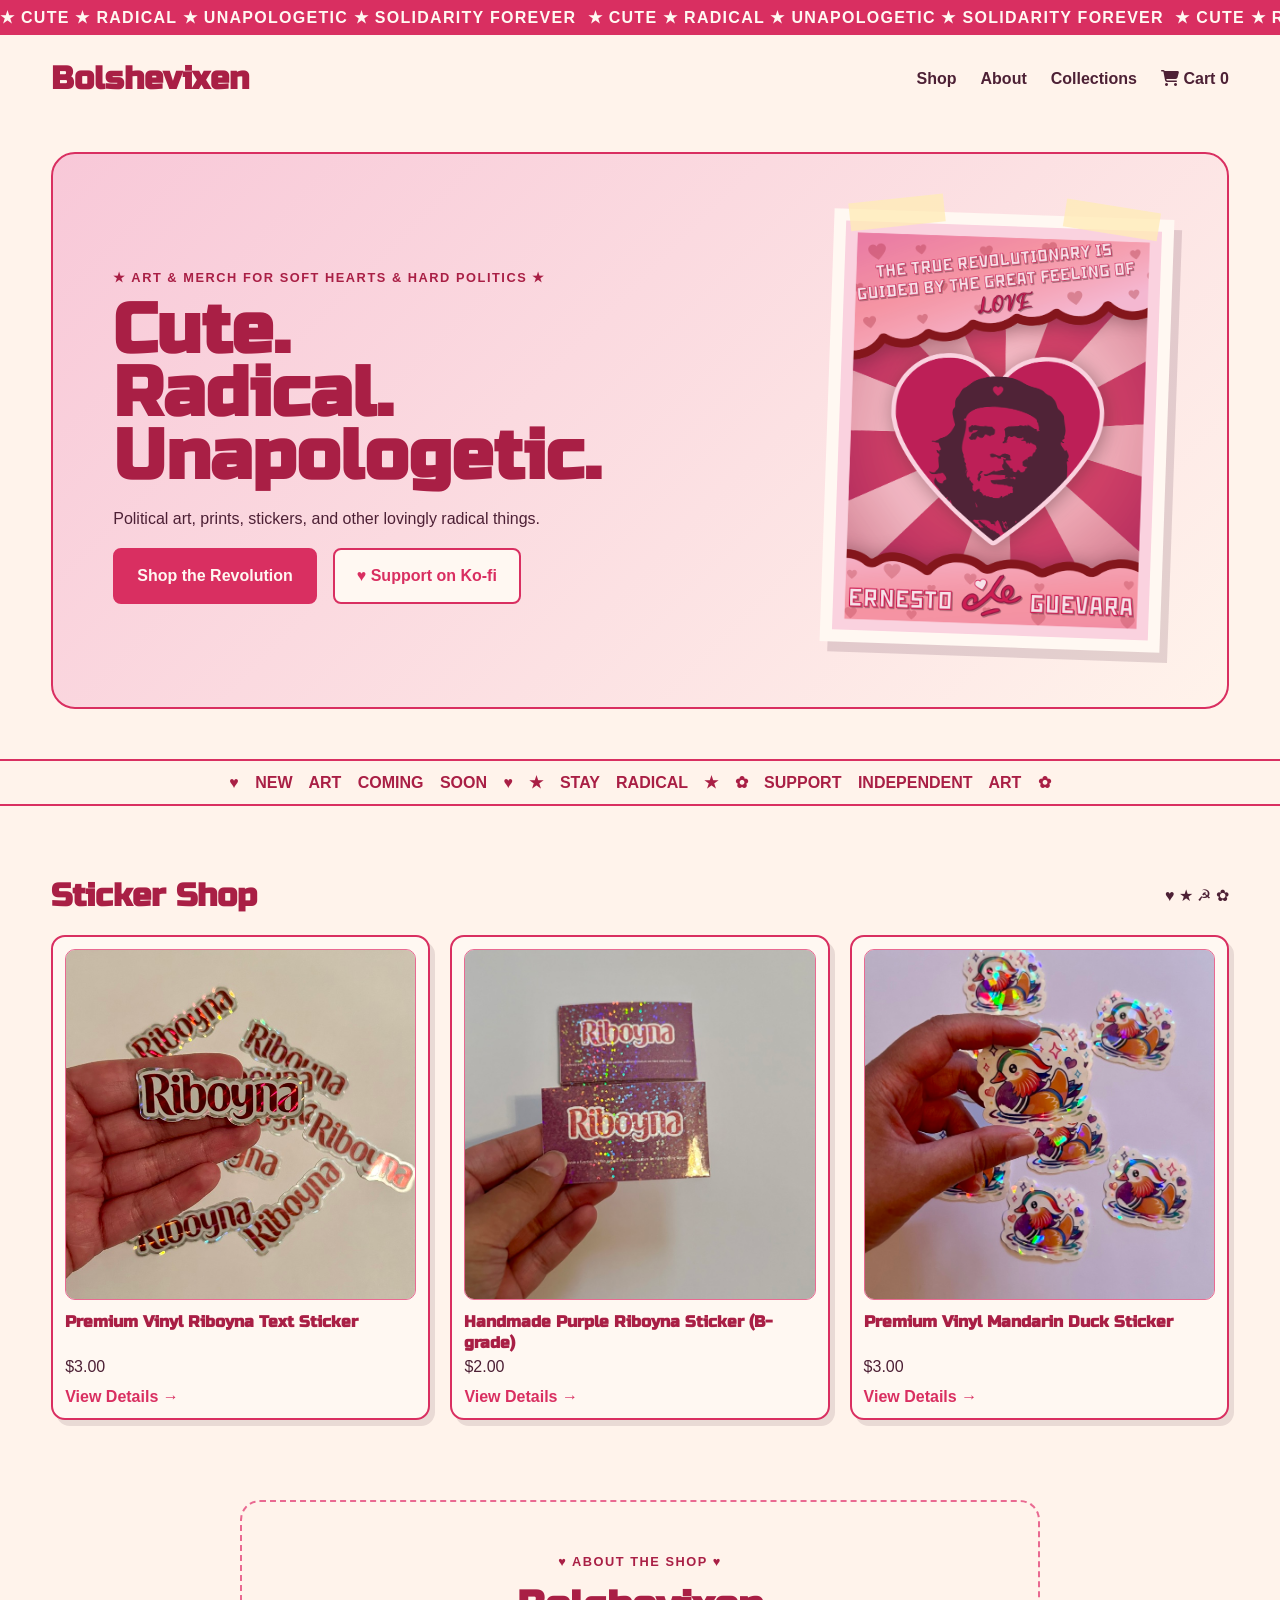
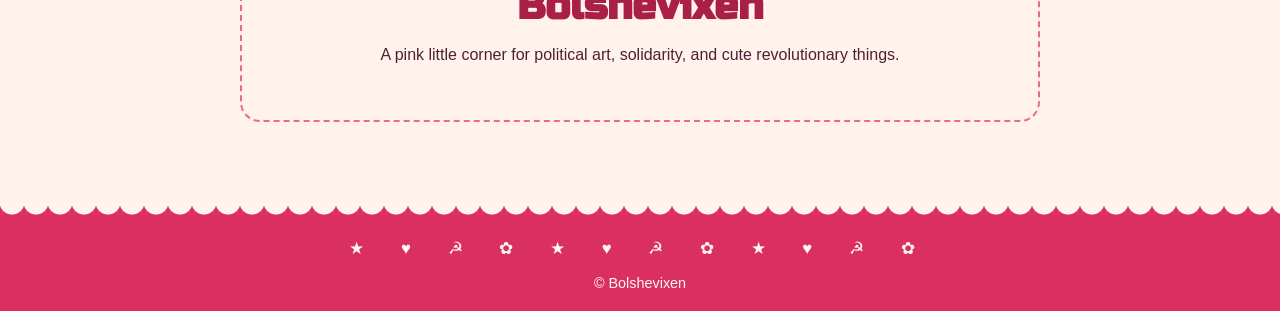
<file: index.html>
<!DOCTYPE html>
<html lang="en">

<head>
    <meta charset="UTF-8">
    <meta name="viewport" content="width=device-width, initial-scale=1.0">

    <title>Bolshevixen</title>

    <link rel="stylesheet" href="style.css">

    <link rel="preconnect" href="https://fonts.googleapis.com">
    <link rel="preconnect" href="https://fonts.gstatic.com" crossorigin>
    <link href="https://fonts.googleapis.com/css2?family=Russo+One&display=swap" rel="stylesheet">
    <link rel="icon" type="image/png" href="assets/icon.png">
    <link
  rel="stylesheet"
  href="https://cdnjs.cloudflare.com/ajax/libs/font-awesome/6.7.2/css/all.min.css"
>
</head>

<body>

    <!-- MARQUEE -->
    <div class="marquee">
        <div class="marquee-track">

            <div class="marquee-group">
                <span>★ CUTE ★ RADICAL ★ UNAPOLOGETIC ★ SOLIDARITY FOREVER&nbsp;&nbsp;</span>
                <span>★ CUTE ★ RADICAL ★ UNAPOLOGETIC ★ SOLIDARITY FOREVER&nbsp;&nbsp;</span>
                <span>★ CUTE ★ RADICAL ★ UNAPOLOGETIC ★ SOLIDARITY FOREVER&nbsp;&nbsp;</span>
            </div>

            <div class="marquee-group" aria-hidden="true">
                <span>★ CUTE ★ RADICAL ★ UNAPOLOGETIC ★ SOLIDARITY FOREVER&nbsp;&nbsp;</span>
                <span>★ CUTE ★ RADICAL ★ UNAPOLOGETIC ★ SOLIDARITY FOREVER&nbsp;&nbsp;</span>
                <span>★ CUTE ★ RADICAL ★ UNAPOLOGETIC ★ SOLIDARITY FOREVER&nbsp;&nbsp;</span>
            </div>

        </div>
    </div>

    <!-- HEADER -->
    <header class="site-header">
        <a href="#" class="logo">Bolshevixen</a>

        <nav class="main-nav">
            <a href="#shop">Shop</a>
            <a href="#about">About</a>
            <a href="#collections">Collections</a>
             <a href="cart.html" class="cart-link">
      <i class="fa-solid fa-cart-shopping"></i>
      <span>Cart</span>
      <span id="cart-count">0</span>
    </a>
        </nav>
    </header>

    <!-- HERO -->
    <main>

        <section class="hero">

            <div class="hero-copy">
                <p class="eyebrow">
                    ★ art & merch for soft hearts & hard politics ★
                </p>

                <h1>
                    Cute.<br>
                    Radical.<br>
                    Unapologetic.
                </h1>

                <p class="hero-text">
                    Political art, prints, stickers, and other
                    lovingly radical things.
                </p>
<div class="hero-buttons">
                <a href="#shop" class="primary-button">
                    Shop the Revolution
                </a>
                <a href="https://ko-fi.com/bolshevixen" class="kofi-button" target="_blank" rel="noopener noreferrer">
                    ♥ Support on Ko-fi
                </a>
</div>
            </div>

            <div class="hero-art">
                <div class="tape tape-left"></div>
                <div class="tape tape-right"></div>

                <img src="assets/featured-art.jpg" alt="Featured Bolshevixen artwork">
            </div>

        </section>

        <!-- ANNOUNCEMENT -->
        <div class="announcement">
            ♥ NEW ART COMING SOON ♥
            ★ STAY RADICAL ★
            ✿ SUPPORT INDEPENDENT ART ✿
        </div>

        <!-- PLACEHOLDER SHOP -->
        <section class="shop-section" id="shop">

            <div class="section-heading">
                <h2>Sticker Shop</h2>
                <span>♥ ★ ☭ ✿</span>
            </div>

            <div class="product-grid">

                <a href="sticker-1.html" class="product-card">

                    <span class="product-badge">
                        sticker
                    </span>

                    <div class="product-image">
                        <img src="assets/sticker-1-1.jpg" alt="Sticker Design One">
                    </div>

                    <h3>Premium Vinyl Riboyna Text Sticker</h3>
                    <p>$3.00</p>

                    <span class="product-link">
                        View Details →
                    </span>

                </a>


                <a href="sticker-2.html" class="product-card">


                    <span class="product-badge">
                        sticker
                    </span>

                    <div class="product-image">
                        <img src="assets/sticker-2-1.jpg" alt="Sticker Design One">
                    </div>

                    <h3>Handmade Purple Riboyna Sticker (B-grade)</h3>
                    <p>$2.00</p>

                    <span class="product-link">
                        View Details →
                    </span>

                </a>


                <a href="sticker-3.html" class="product-card">


                    <span class="product-badge">
                        sticker
                    </span>

                    <div class="product-image">
                        <img src="assets/sticker-3-1.jpg" alt="Sticker Design One">
                    </div>

                    <h3>Premium Vinyl Mandarin Duck Sticker</h3>
                    <p>$3.00</p>

                    <span class="product-link">
                        View Details →
                    </span>
                </a>

            </div>

        </section>

        <!-- ABOUT -->
        <section class="about-section" id="about">
            <p class="eyebrow">♥ ABOUT THE SHOP ♥</p>

            <h2>Bolshevixen</h2>

            <p>
                A pink little corner for political art,
                solidarity, and cute revolutionary things.
            </p>
        </section>

    </main>

    <div class="scallop-divider" aria-hidden="true"></div>

    <footer>
        <div class="symbol-strip" aria-hidden="true">
            ★ ♥ ☭ ✿ ★ ♥ ☭ ✿ ★ ♥ ☭ ✿
        </div>

        <p>© Bolshevixen</p>
    </footer>

    <script src="script.js"></script>

</body>

</html>
</file>
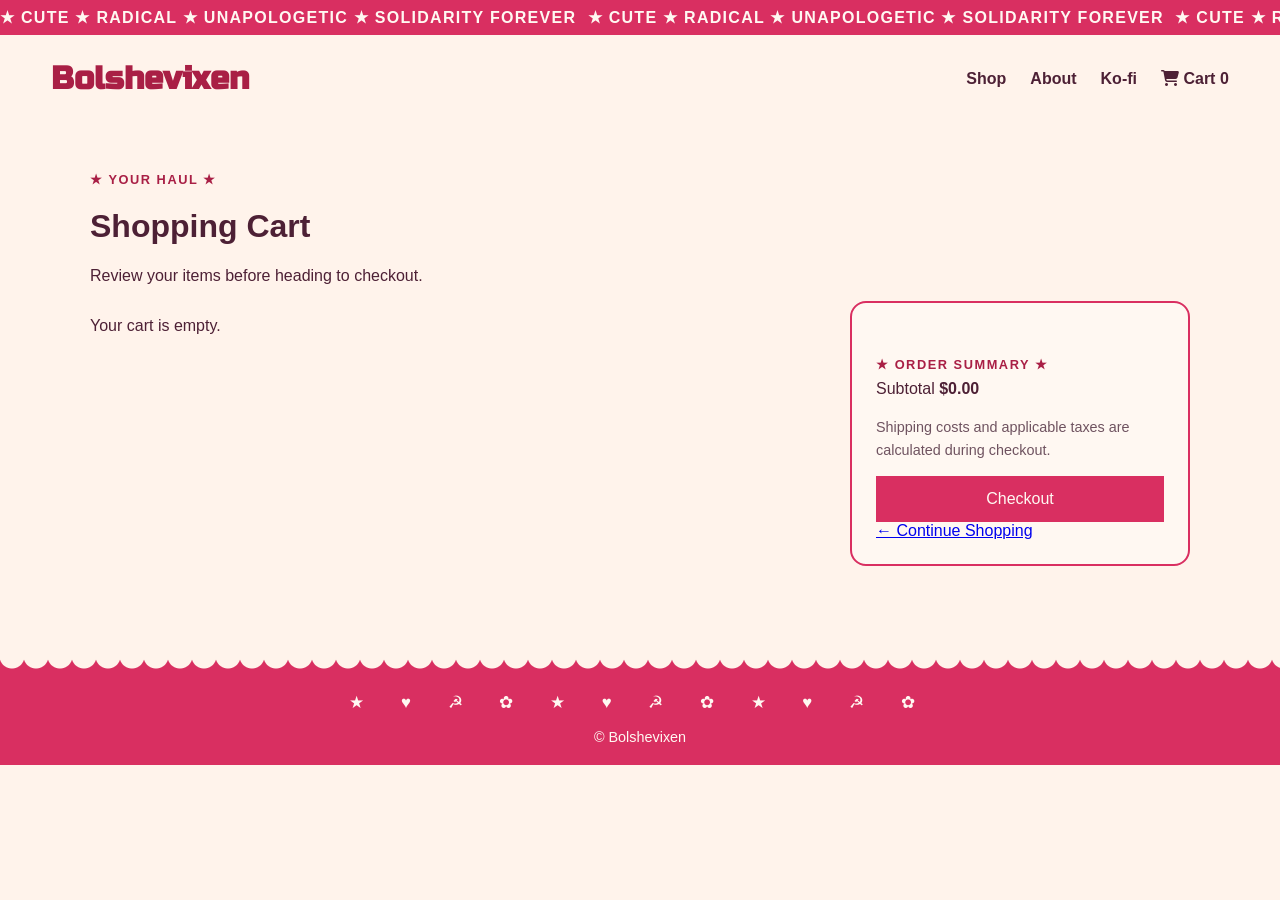
<file: cart.html>
<!DOCTYPE html>
<html lang="en">

<head>
    <meta charset="UTF-8">

    <meta name="viewport" content="width=device-width, initial-scale=1.0">

    <title>Cart | Bolshevixen</title>

    <link rel="icon" type="image/png" href="assets/favicon.png">

    <link rel="preconnect" href="https://fonts.googleapis.com">

    <link rel="preconnect" href="https://fonts.gstatic.com" crossorigin>

    <link href="https://fonts.googleapis.com/css2?family=Russo+One&display=swap" rel="stylesheet">

    <link rel="stylesheet" href="https://cdnjs.cloudflare.com/ajax/libs/font-awesome/6.7.2/css/all.min.css">

    <link rel="stylesheet" href="style.css">
     <link rel="icon" type="image/png" href="assets/icon.png">
</head>


<body>

    <!-- =========================
       MARQUEE
  ========================== -->

    <div class="marquee">
        <div class="marquee-track">

            <div class="marquee-group">
                <span>★ CUTE ★ RADICAL ★ UNAPOLOGETIC ★ SOLIDARITY FOREVER&nbsp;&nbsp;</span>
                <span>★ CUTE ★ RADICAL ★ UNAPOLOGETIC ★ SOLIDARITY FOREVER&nbsp;&nbsp;</span>
                <span>★ CUTE ★ RADICAL ★ UNAPOLOGETIC ★ SOLIDARITY FOREVER&nbsp;&nbsp;</span>
            </div>

            <div class="marquee-group" aria-hidden="true">
                <span>★ CUTE ★ RADICAL ★ UNAPOLOGETIC ★ SOLIDARITY FOREVER&nbsp;&nbsp;</span>
                <span>★ CUTE ★ RADICAL ★ UNAPOLOGETIC ★ SOLIDARITY FOREVER&nbsp;&nbsp;</span>
                <span>★ CUTE ★ RADICAL ★ UNAPOLOGETIC ★ SOLIDARITY FOREVER&nbsp;&nbsp;</span>
            </div>

        </div>
    </div>


    <!-- =========================
       HEADER
  ========================== -->

    <header class="site-header">

        <a href="index.html" class="logo">
            Bolshevixen
        </a>


        <nav class="main-nav">

            <a href="index.html#shop">
                Shop
            </a>

            <a href="index.html#about">
                About
            </a>

            <a href="https://ko-fi.com/bolshevixen" target="_blank" rel="noopener">
                Ko-fi
            </a>

            <a href="cart.html" class="cart-link">
                <i class="fa-solid fa-cart-shopping"></i>

                <span>
                    Cart
                </span>

                <span id="cart-count">
                    0
                </span>
            </a>

        </nav>

    </header>


    <!-- =========================
       CART PAGE
  ========================== -->

    <main class="cart-page">

        <div class="cart-heading">

            <p class="product-kicker">
                ★ YOUR HAUL ★
            </p>

            <h1>
                Shopping Cart
            </h1>

            <p>
                Review your items before heading to checkout.
            </p>

        </div>


        <div class="cart-layout">


            <!-- =========================
           CART ITEMS
      ========================== -->

            <section class="cart-items" id="cart-items">

            </section>


            <!-- =========================
           CART SUMMARY
      ========================== -->

            <aside class="cart-summary">

                <p class="product-kicker">
                    ★ ORDER SUMMARY ★
                </p>


                <div class="summary-row">

                    <span>
                        Subtotal
                    </span>

                   <strong id="cart-subtotal">
  $0.00
</strong>

                </div>


                <p class="shipping-note">
                    Shipping costs and applicable taxes are
                    calculated during checkout.
                </p>


                <a href="#" class="checkout-button" id="checkout-button">
                    Checkout
                </a>


                <a href="index.html#shop" class="continue-shopping">
                    ← Continue Shopping
                </a>

            </aside>


        </div>

    </main>


    <!-- =========================
       FOOTER
  ========================== -->

    <div class="scallop-divider"></div>

    <footer>

        <div class="symbol-strip" aria-hidden="true">
            ★ ♥ ☭ ✿ ★ ♥ ☭ ✿ ★ ♥ ☭ ✿
        </div>

        <p>
            © Bolshevixen
        </p>

    </footer>


    <script src="script.js"></script>

</body>

</html>
</file>
<file: style.css>
[hidden] {
  display: none !important;
}

/* GLOBAL */
* {
  box-sizing: border-box;
}

html {
  scroll-behavior: smooth;
}

body {
  position: relative;
  margin: 0;

  background: #fff3eb;
  color: #4d2035;

  font-family: Arial, sans-serif;
}


/* MARQUEE */

.marquee {
  width: 100%;
  overflow: hidden;

  background: #d92f61;
  color: #fff8f2;

  padding: 8px 0;

  white-space: nowrap;
}

.marquee-track {
  display: flex;
  width: max-content;

  animation: marqueeScroll 18s linear infinite;
}

.marquee-group {
  display: flex;
  flex-shrink: 0;
}

.marquee-group span {
  flex-shrink: 0;

  font-weight: bold;
  letter-spacing: 0.08em;
}

@keyframes marqueeScroll {
  from {
    transform: translateX(0);
  }

  to {
    transform: translateX(-50%);
  }
}


/* HEADER */

.site-header {
  display: flex;
  justify-content: space-between;
  align-items: center;

  width: min(1200px, 92%);
  margin: 0 auto;
  padding: 24px 0;

  position: relative;
  z-index: 1;
}

.logo {
  color: #a91f45;

  font-family: "Russo One", sans-serif;
  font-size: 2rem;
  font-weight: bold;

  text-decoration: none;
}

.main-nav {
  display: flex;
  gap: 24px;
}

.main-nav a {
  color: #4d2035;

  text-decoration: none;
  font-weight: bold;
}

.main-nav a:hover {
  color: #d92f61;
}


/* HERO */

.hero {
  display: grid;

  grid-template-columns:
    minmax(0, 1.25fr)
    minmax(250px, 340px);

  gap: 40px;
  align-items: center;

  width: min(1200px, 92%);

  margin: 30px auto 50px;
  padding: 60px;

  border: 2px solid #d92f61;
  border-radius: 24px;

  background:
    linear-gradient(
      135deg,
      #f8c8d8,
      #fff3eb
    );
}

.hero-copy,
.hero-art {
  min-width: 0;
}

.eyebrow {
  color: #a91f45;

  font-size: 0.8rem;
  font-weight: bold;

  letter-spacing: 0.12em;
  text-transform: uppercase;
}

.hero h1 {
  margin: 14px 0;

  max-width: 100%;

  color: #a91f45;

  font-family: "Russo One", sans-serif;

  font-size: clamp(3.5rem, 5.5vw, 5.5rem);
  line-height: 0.9;

  overflow-wrap: normal;
  word-break: normal;
}

.hero-text {
  max-width: 500px;

  line-height: 1.7;
}


/* HERO BUTTONS */

.hero-buttons {
  display: flex;
  flex-wrap: wrap;

  align-items: stretch;

  gap: 16px;

  margin-top: 16px;
}

.primary-button,
.kofi-button {
  display: inline-flex;

  align-items: center;
  justify-content: center;

  min-height: 56px;

  margin: 0;
  padding: 14px 22px;

  border-radius: 8px;

  text-decoration: none;
  font-weight: bold;

  line-height: 1.2;
}

.primary-button {
  border: 2px solid #d92f61;

  background: #d92f61;
  color: #fff8f2;
}

.kofi-button {
  border: 2px solid #d92f61;

  background: #fff8f2;
  color: #d92f61;
}

.primary-button:hover {
  background: #c72454;
  border-color: #c72454;
}

.kofi-button:hover {
  background: #f8c8d8;
}


/* TAPED HERO ART */

.hero-art {
  position: relative;

  width: 100%;
  max-width: 340px;

  justify-self: end;

  padding: 12px;

  background: #fff8f2;

  box-shadow:
    8px 10px 0 rgba(77, 32, 53, 0.15);

  transform: rotate(2deg);
}

.hero-art img {
  display: block;

  width: 100%;
  height: auto;
}

.tape {
  position: absolute;

  width: 95px;
  height: 28px;

  background: rgba(255, 236, 184, 0.78);

  z-index: 2;
}

.tape-left {
  top: -12px;
  left: 15px;

  transform: rotate(-8deg);
}

.tape-right {
  top: -12px;
  right: 15px;

  transform: rotate(7deg);
}


/* ANNOUNCEMENT */

.announcement {
  padding: 12px;

  border-top: 2px solid #d92f61;
  border-bottom: 2px solid #d92f61;

  color: #a91f45;

  text-align: center;
  font-weight: bold;

  word-spacing: 12px;
}


/* SHOP */

.shop-section {
  width: min(1200px, 92%);

  margin: 70px auto;
}

.section-heading {
  display: flex;

  justify-content: space-between;
  align-items: center;

  margin-bottom: 20px;
}

.section-heading h2 {
  margin: 0;

  color: #a91f45;

  font-family: "Russo One", sans-serif;
  font-size: 2rem;
}


/* PRODUCT GRID */

.product-grid {
  display: grid;

  grid-template-columns:
    repeat(3, minmax(0, 1fr));

  gap: 20px;
}

.product-card {
  position: relative;

  display: flex;
  flex-direction: column;

  height: 100%;

  padding: 12px;

  border: 2px solid #d92f61;
  border-radius: 14px;

  background: #fff8f2;

  color: inherit;
  text-decoration: none;

  box-shadow:
    5px 6px 0 rgba(77, 32, 53, 0.12);

  transition: transform 0.2s ease;
}

.product-card:hover {
  transform: translateY(-3px);
}

.product-image {
  position: relative;
  overflow: hidden;

  width: 100%;
  aspect-ratio: 1 / 1;

  border: 1px solid #e96991;
  border-radius: 10px;

  background: #f8c8d8;
}

.product-image img {
  position: absolute;
  inset: 0;

  display: block;

  width: 100%;
  height: 100%;

  object-fit: cover;
  object-position: center;

  margin: 0;
  padding: 0;
}
.product-card h3 {
  min-height: 2.6em;

  margin: 12px 0 4px;

  color: #a91f45;

  font-family: "Russo One", sans-serif;
  font-size: 1rem;

  line-height: 1.3;
}

.product-card p {
  margin: 0 0 12px;
}

.product-link {
  display: inline-block;

  margin-top: auto;

  color: #d92f61;

  font-weight: bold;
}

.product-card button {
  width: 100%;

  margin-top: auto;
  padding: 11px;

  border: 0;
  border-radius: 8px;

  background: #d92f61;
  color: #fff8f2;

  font-weight: bold;
}

.coming-soon-button {
  display: block;

  width: 100%;

  margin-top: auto;
  padding: 11px;

  border-radius: 8px;

  background: #d92f61;
  color: #fff8f2;

  text-align: center;
  font-weight: bold;
}

.product-badge {
  position: absolute;

  top: 20px;
  right: 20px;

  padding: 5px 8px;

  border-radius: 999px;

  background: #d92f61;
  color: #fff8f2;

  font-size: 0.65rem;
  font-weight: bold;

  text-transform: uppercase;
  letter-spacing: 0.06em;
}


/* ABOUT */

.about-section {
  width: min(800px, 90%);

  margin: 80px auto;
  padding: 40px;

  border: 2px dashed #e96991;
  border-radius: 20px;

  text-align: center;
}

.about-section h2 {
  margin: 5px 0;

  color: #a91f45;

  font-family: "Russo One", sans-serif;
  font-size: 2.5rem;
}


/* SCALLOPED DIVIDER */

.scallop-divider {
  height: 24px;

  background:
    radial-gradient(
      circle at 12px 0,
      transparent 12px,
      #d92f61 13px
    );

  background-size: 24px 24px;
  background-repeat: repeat-x;
}


/* FOOTER */

footer {
  background: #d92f61;
  color: #fff8f2;

  text-align: center;
}

.symbol-strip {
  overflow: hidden;

  padding: 12px 16px 8px;

  color: #fff8f2;

  font-size: 1.05rem;

  letter-spacing: 16px;

  white-space: nowrap;
}

footer p {
  margin: 0;

  padding: 8px 20px 20px;

  font-size: 0.9rem;
}


/* FALLING SYMBOLS */

.falling-symbol {
  position: fixed;

  top: -40px;

  z-index: -3;

  pointer-events: none;

  color: #d92f61;

  animation-name: symbolFall;
  animation-timing-function: linear;
}

@keyframes symbolFall {
  from {
    transform:
      translateY(0)
      rotate(0deg);
  }

  to {
    transform:
      translateY(110vh)
      rotate(360deg);
  }
}


/* PRODUCT DETAIL PAGE */

.product-detail {
  display: grid;

  grid-template-columns:
    minmax(0, 1fr)
    minmax(280px, 420px);

  gap: 60px;

  width: min(1100px, 92%);

  margin: 50px auto 90px;
}

.product-gallery {
  min-width: 0;
}


/* PRODUCT MAIN IMAGE */

.product-main-image {
  overflow: hidden;

  width: 100%;

  aspect-ratio: 1 / 1;

  border: 2px solid #d92f61;
  border-radius: 18px;

  background: #fff8f2;

  box-shadow:
    6px 7px 0 rgba(77, 32, 53, 0.12);

  cursor: zoom-in;
}

.product-main-image img {
  display: block;

  width: 100%;
  height: 100%;

  object-fit: cover;

  padding: 16px;
}


/* PRODUCT THUMBNAILS */

.product-thumbnails {
  display: flex;

  gap: 10px;

  margin-top: 14px;
}

.thumbnail {
  width: 80px;

  aspect-ratio: 1 / 1;

  padding: 4px;

  overflow: hidden;

  border: 2px solid #e96991;
  border-radius: 10px;

  background: #fff8f2;

  cursor: pointer;
}

.thumbnail img {
  display: block;

  width: 100%;
  height: 100%;

  object-fit: cover;
}

.thumbnail.active {
  border-color: #d92f61;
}


/* PRODUCT INFO */

.product-info {
  min-width: 0;
}

.back-link {
  color: #d92f61;

  text-decoration: none;
  font-weight: bold;
}

.product-kicker {
  margin: 30px 0 8px;

  color: #a91f45;

  font-size: 0.8rem;
  font-weight: bold;

  letter-spacing: 0.12em;
}

.product-info h1 {
  margin: 0 0 14px;

  color: #a91f45;

  font-family: "Russo One", sans-serif;

  font-size: clamp(2rem, 5vw, 3.5rem);
  line-height: 1;
}

.product-price {
  margin: 0 0 24px;

  font-size: 1.4rem;
  font-weight: bold;
}

.product-description {
  margin: 0;

  line-height: 1.7;
}

.product-description p:last-child {
  margin-bottom: 0;
}

.product-description div:empty,
.product-description p:empty {
  display: none;
}

.product-details {
  margin: 24px 0;

  padding: 18px;

  border: 2px dashed #e96991;
  border-radius: 14px;

  background: #fff8f2;
}

.product-details p {
  margin: 6px 0;
}


/* COMING SOON */

.detail-coming-soon {
  display: block;

  width: 100%;

  padding: 14px;

  border-radius: 9px;

  background: #d92f61;
  color: #fff8f2;

  text-align: center;
  font-weight: bold;
}


/* SHIPPING NOTE */

.shipping-note {
  margin-top: 18px;

  color: #6f5360;

  font-size: 0.9rem;
  line-height: 1.6;
}


/* ADD TO CART */

.add-to-cart-button {
  width: 100%;

  padding: 14px;

  border: 0;
  border-radius: 9px;

  background: #d92f61;
  color: #fff8f2;

  font-size: 1rem;
  font-weight: bold;

  cursor: pointer;
}

.add-to-cart-button:disabled {
  opacity: 0.6;

  cursor: wait;
}

.cart-message {
  min-height: 1.5em;

  margin: 10px 0 0;

  color: #a91f45;

  font-size: 0.9rem;
  text-align: center;
}


/* test checkout */

.test-checkout-button {
  display: inline-flex;

  align-items: center;
  justify-content: center;

  margin-top: 12px;
  padding: 12px 18px;

  border: 2px solid #d92f61;
  border-radius: 8px;

  background: #fff8f2;
  color: #d92f61;

  text-decoration: none;
  font-weight: bold;
}


/* LIGHTBOX */

.image-lightbox {
  position: fixed;

  inset: 0;

  display: none;
  place-items: center;

  padding: 30px;

  background: rgba(77, 32, 53, 0.88);

  z-index: 9999;
}

.image-lightbox.open {
  display: grid;
}

.image-lightbox img {
  display: block;

  max-width: min(900px, 92vw);
  max-height: 88vh;

  object-fit: contain;

  border: 4px solid #fff8f2;
  border-radius: 14px;

  background: #fff8f2;
}

.lightbox-close {
  position: absolute;

  top: 20px;
  right: 24px;

  width: 44px;
  height: 44px;

  border: 0;
  border-radius: 50%;

  background: #fff8f2;
  color: #d92f61;

  font-size: 1.8rem;

  cursor: pointer;
}


/* TABLET */

@media (max-width: 950px) {

  .hero {
    grid-template-columns: 1fr;

    gap: 35px;

    padding: 40px;
  }

  .hero-copy {
    width: 100%;
    min-width: 0;
  }

  .hero h1 {
    font-size:
      clamp(
        2.8rem,
        8.5vw,
        4.6rem
      );

    line-height: 0.92;

    letter-spacing: -0.02em;
  }

  .hero-art {
    width: min(75%, 340px);
    max-width: 340px;

    justify-self: center;

    margin: 10px auto 0;
  }

}


/* SMALL TAB */

@media (max-width: 800px) {

  .product-detail {
    grid-template-columns: 1fr;

    gap: 35px;
  }

  .product-info h1 {
    font-size:
      clamp(
        2rem,
        8vw,
        3rem
      );
  }

  .product-thumbnails {
    flex-wrap: wrap;
  }

  .thumbnail {
    width: 72px;
  }

}
/* CART PAGE*/
.cart-page {
  width: min(1100px, 92%);
  margin: 50px auto 90px;
}

.cart-layout {
  display: grid;
  grid-template-columns: minmax(0, 1fr) minmax(260px, 340px);
  gap: 35px;
}

.cart-item {
  display: grid;
  grid-template-columns: 140px minmax(0, 1fr);
  gap: 20px;
  padding: 18px;

  border: 2px solid #d92f61;
  border-radius: 16px;

  background: #fff8f2;
}

.cart-summary {
  padding: 24px;

  border: 2px solid #d92f61;
  border-radius: 16px;

  background: #fff8f2;
}

.checkout-button {
  display: flex;
  align-items: center;
  justify-content: center;

  width: 100%;
  padding: 14px 20px;

  background: #d92f61;
  color: #fff8f2;

  text-decoration: none;
}

/* cart image */

.cart-item-image {
  width: 120px;
  height: 120px;

  overflow: hidden;

  border: 1px solid #e96991;
  border-radius: 10px;

  background: #f8c8d8;
}

.cart-item-image img {
  display: block;

  width: 100%;
  height: 100%;

  object-fit: cover;
}

/* MOBILE */

@media (max-width: 750px) {

  .site-header {
    flex-direction: column;

    gap: 16px;
  }

  .hero {
    grid-template-columns: 1fr;

    padding: 32px 24px;
  }

  .hero-art {
    max-width: 380px;

    margin: 20px auto 0;
  }

  .product-grid {
    grid-template-columns: 1fr;
  }

  .hero h1 {
    font-size:
      clamp(
        2.4rem,
        9.5vw,
        3.8rem
      );

    line-height: 0.92;

    letter-spacing: -0.03em;
  }

}


@media (max-width: 700px) {

  .hero {
    width: 96%;

    padding: 28px 20px;
  }

}


/* PHONE */

@media (max-width: 600px) {

  .hero {
    padding: 28px 22px;
  }

  .hero-art {
    width: min(88%, 300px);
  }

  .hero-buttons {
    flex-direction: column;

    align-items: stretch;

    gap: 14px;
  }

  .hero-buttons .primary-button,
  .hero-buttons .kofi-button {
    width: 100%;

    min-height: 56px;

    margin: 0;

    text-align: center;
  }

}


/* SMALL SCREENS */

@media (max-width: 500px) {

  .hero h1 {
    font-size:
      clamp(
        2.1rem,
        10vw,
        3rem
      );

    letter-spacing: -0.04em;
  }

  .product-detail {
    width: 94%;

    margin: 30px auto 60px;
  }

  .product-info h1 {
    font-size:
      clamp(
        1.8rem,
        9vw,
        2.6rem
      );
  }

  .thumbnail {
    width: 64px;
  }

  .image-lightbox {
    padding: 16px;
  }

}

/* MOBILE CART */

@media (max-width: 800px) {

  .cart-page {
    width: 92%;
    margin: 40px auto 70px;
  }

  .cart-layout {
    display: flex;
    flex-direction: column;
    gap: 28px;
  }

  .cart-items {
    width: 100%;
  }

  .cart-item {
    display: grid;
    grid-template-columns: 110px minmax(0, 1fr);
    gap: 16px;

    width: 100%;
    padding: 16px;
  }

  .cart-item-image {
    width: 110px;
    height: 110px;
  }

  .cart-item-info {
    min-width: 0;
  }

  .cart-summary {
    width: 100%;
    padding: 22px;

    order: 2;
  }

  .checkout-button {
    width: 100%;
  }

  .continue-shopping {
    text-align: center;
  }
}

@media (max-width: 500px) {

  .cart-heading h1 {
    font-size: 2.4rem;
  }

  .cart-item {
    grid-template-columns: 90px minmax(0, 1fr);

    gap: 14px;
    padding: 14px;
  }

  .cart-item-image {
    width: 90px;
    height: 90px;
  }

  .cart-item-info h2 {
    font-size: 1rem;
  }

  .cart-item-controls {
    flex-direction: column;
    align-items: flex-start;

    gap: 10px;
  }

  .cart-summary {
    padding: 20px 18px;
  }
}
</file>
